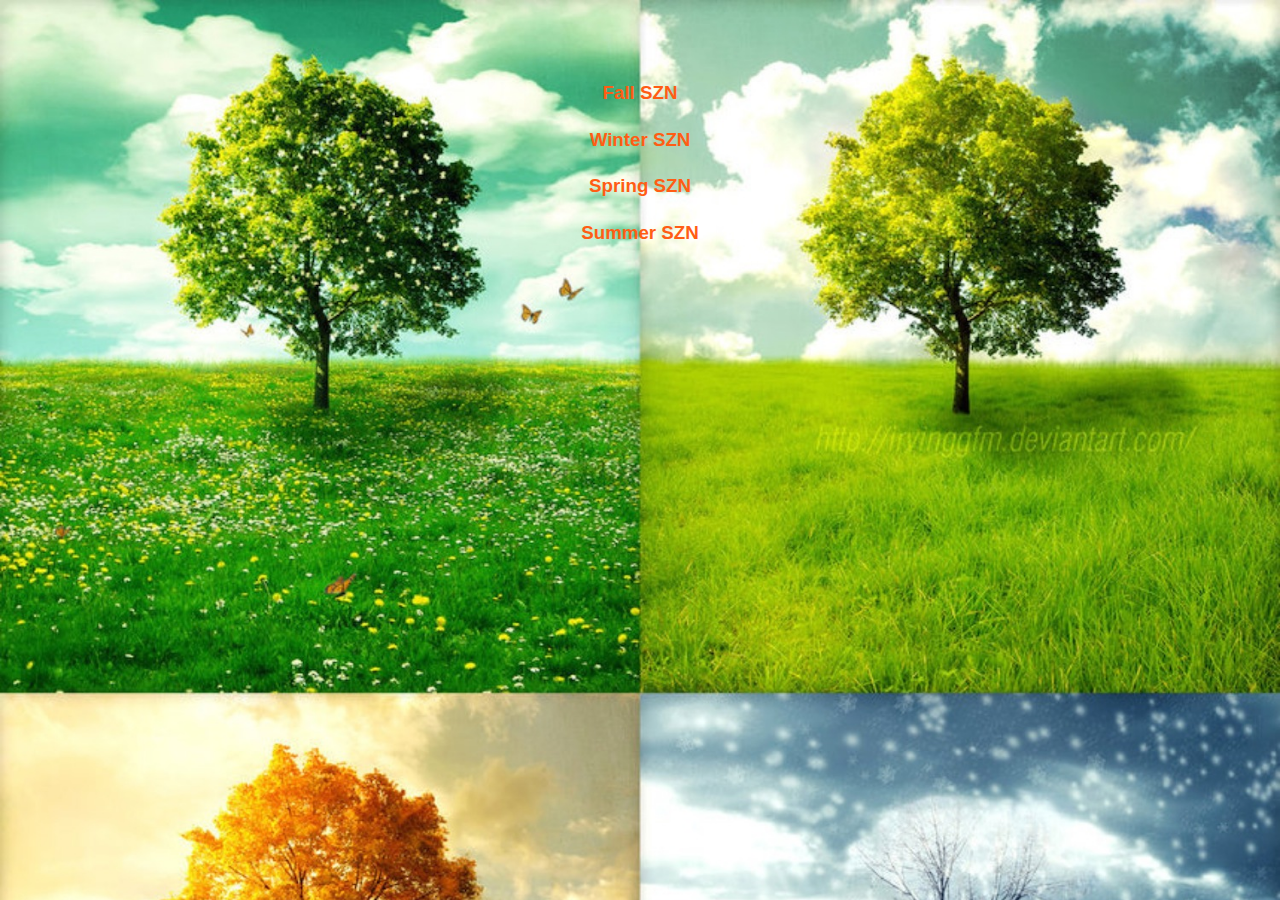
<file: index.html>
<!DOCTYPE html>
<html>
  <head>
    <meta charset="utf-8">
    <title>Season Theme</title> <!-- put your net art project title here -->
    <link rel="stylesheet" type="text/css" href="main.css">
  </head>
  <style>
body {
  background-image: url(images/season.jpeg);
  background-size: cover;
  background-repeat: no-repeat;
  height: 100%
}
  </style>
      <body>
      <h3><a href="pagetwo.html">Fall SZN</a></h3>
      <h3><a href="pagethree.html">Winter SZN</a></h3>
      <h3><a href="pagefour.html">Spring SZN</a></h3>
      <h3><a href="pagefive.html">Summer SZN</a></h3>
      </body>
    </html>
</file>
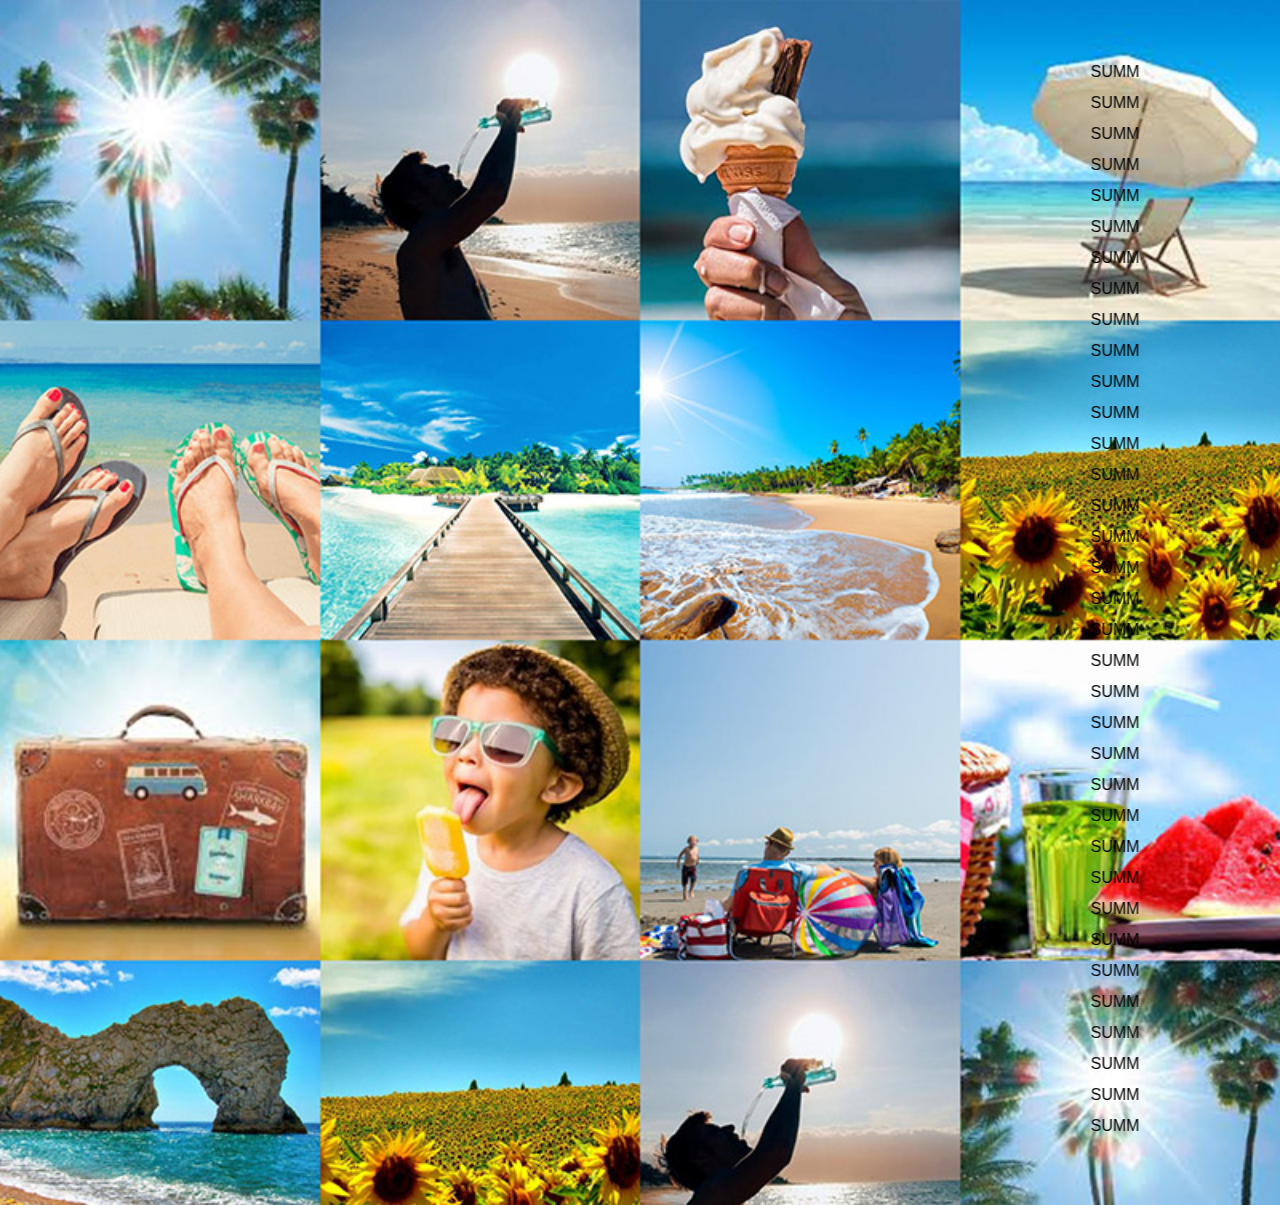
<file: pagefive.html>
<!DOCTYPE html>
<html>
  <head>
    <meta charset="utf-8">
    <title>Season Theme</title> <!-- put your net art project title here -->
    <link rel="stylesheet" type="text/css" href="main.css">
    <marquee>SUMMER SUMMER SUMMER SUMMER SUMMER SUMMER SUMMER SUMMER SUMMER SUMMER SUMMER SUMMER SUMMER SUMMER SUMMER SUMMER SUMMER SUMMER SUMMER SUMMER SUMMER SUMMER SUMMER SUMMER SUMMER SUMMER SUMMER SUMMER SUMMER SUMMER SUMMER SUMMER SUMMER SUMMER SUMMER SUMMER SUMMER</marquee>
    <marquee>SUMMER SUMMER SUMMER SUMMER SUMMER SUMMER SUMMER SUMMER SUMMER SUMMER SUMMER SUMMER SUMMER SUMMER SUMMER SUMMER SUMMER SUMMER SUMMER SUMMER SUMMER SUMMER SUMMER SUMMER SUMMER SUMMER SUMMER SUMMER SUMMER SUMMER SUMMER SUMMER SUMMER SUMMER SUMMER SUMMER SUMMER</marquee>
    <marquee>SUMMER SUMMER SUMMER SUMMER SUMMER SUMMER SUMMER SUMMER SUMMER SUMMER SUMMER SUMMER SUMMER SUMMER SUMMER SUMMER SUMMER SUMMER SUMMER SUMMER SUMMER SUMMER SUMMER SUMMER SUMMER SUMMER SUMMER SUMMER SUMMER SUMMER SUMMER SUMMER SUMMER SUMMER SUMMER SUMMER SUMMER</marquee>
    <marquee>SUMMER SUMMER SUMMER SUMMER SUMMER SUMMER SUMMER SUMMER SUMMER SUMMER SUMMER SUMMER SUMMER SUMMER SUMMER SUMMER SUMMER SUMMER SUMMER SUMMER SUMMER SUMMER SUMMER SUMMER SUMMER SUMMER SUMMER SUMMER SUMMER SUMMER SUMMER SUMMER SUMMER SUMMER SUMMER SUMMER SUMMER</marquee>
    <marquee>SUMMER SUMMER SUMMER SUMMER SUMMER SUMMER SUMMER SUMMER SUMMER SUMMER SUMMER SUMMER SUMMER SUMMER SUMMER SUMMER SUMMER SUMMER SUMMER SUMMER SUMMER SUMMER SUMMER SUMMER SUMMER SUMMER SUMMER SUMMER SUMMER SUMMER SUMMER SUMMER SUMMER SUMMER SUMMER SUMMER SUMMER</marquee>
    <marquee>SUMMER SUMMER SUMMER SUMMER SUMMER SUMMER SUMMER SUMMER SUMMER SUMMER SUMMER SUMMER SUMMER SUMMER SUMMER SUMMER SUMMER SUMMER SUMMER SUMMER SUMMER SUMMER SUMMER SUMMER SUMMER SUMMER SUMMER SUMMER SUMMER SUMMER SUMMER SUMMER SUMMER SUMMER SUMMER SUMMER SUMMER</marquee>
    <marquee>SUMMER SUMMER SUMMER SUMMER SUMMER SUMMER SUMMER SUMMER SUMMER SUMMER SUMMER SUMMER SUMMER SUMMER SUMMER SUMMER SUMMER SUMMER SUMMER SUMMER SUMMER SUMMER SUMMER SUMMER SUMMER SUMMER SUMMER SUMMER SUMMER SUMMER SUMMER SUMMER SUMMER SUMMER SUMMER SUMMER SUMMER</marquee>
    <marquee>SUMMER SUMMER SUMMER SUMMER SUMMER SUMMER SUMMER SUMMER SUMMER SUMMER SUMMER SUMMER SUMMER SUMMER SUMMER SUMMER SUMMER SUMMER SUMMER SUMMER SUMMER SUMMER SUMMER SUMMER SUMMER SUMMER SUMMER SUMMER SUMMER SUMMER SUMMER SUMMER SUMMER SUMMER SUMMER SUMMER SUMMER</marquee>
    <marquee>SUMMER SUMMER SUMMER SUMMER SUMMER SUMMER SUMMER SUMMER SUMMER SUMMER SUMMER SUMMER SUMMER SUMMER SUMMER SUMMER SUMMER SUMMER SUMMER SUMMER SUMMER SUMMER SUMMER SUMMER SUMMER SUMMER SUMMER SUMMER SUMMER SUMMER SUMMER SUMMER SUMMER SUMMER SUMMER SUMMER SUMMER</marquee>
    <marquee>SUMMER SUMMER SUMMER SUMMER SUMMER SUMMER SUMMER SUMMER SUMMER SUMMER SUMMER SUMMER SUMMER SUMMER SUMMER SUMMER SUMMER SUMMER SUMMER SUMMER SUMMER SUMMER SUMMER SUMMER SUMMER SUMMER SUMMER SUMMER SUMMER SUMMER SUMMER SUMMER SUMMER SUMMER SUMMER SUMMER SUMMER</marquee>
    <marquee>SUMMER SUMMER SUMMER SUMMER SUMMER SUMMER SUMMER SUMMER SUMMER SUMMER SUMMER SUMMER SUMMER SUMMER SUMMER SUMMER SUMMER SUMMER SUMMER SUMMER SUMMER SUMMER SUMMER SUMMER SUMMER SUMMER SUMMER SUMMER SUMMER SUMMER SUMMER SUMMER SUMMER SUMMER SUMMER SUMMER SUMMER</marquee>
    <marquee>SUMMER SUMMER SUMMER SUMMER SUMMER SUMMER SUMMER SUMMER SUMMER SUMMER SUMMER SUMMER SUMMER SUMMER SUMMER SUMMER SUMMER SUMMER SUMMER SUMMER SUMMER SUMMER SUMMER SUMMER SUMMER SUMMER SUMMER SUMMER SUMMER SUMMER SUMMER SUMMER SUMMER SUMMER SUMMER SUMMER SUMMER</marquee>
    <marquee>SUMMER SUMMER SUMMER SUMMER SUMMER SUMMER SUMMER SUMMER SUMMER SUMMER SUMMER SUMMER SUMMER SUMMER SUMMER SUMMER SUMMER SUMMER SUMMER SUMMER SUMMER SUMMER SUMMER SUMMER SUMMER SUMMER SUMMER SUMMER SUMMER SUMMER SUMMER SUMMER SUMMER SUMMER SUMMER SUMMER SUMMER</marquee>
    <marquee>SUMMER SUMMER SUMMER SUMMER SUMMER SUMMER SUMMER SUMMER SUMMER SUMMER SUMMER SUMMER SUMMER SUMMER SUMMER SUMMER SUMMER SUMMER SUMMER SUMMER SUMMER SUMMER SUMMER SUMMER SUMMER SUMMER SUMMER SUMMER SUMMER SUMMER SUMMER SUMMER SUMMER SUMMER SUMMER SUMMER SUMMER</marquee>
    <marquee>SUMMER SUMMER SUMMER SUMMER SUMMER SUMMER SUMMER SUMMER SUMMER SUMMER SUMMER SUMMER SUMMER SUMMER SUMMER SUMMER SUMMER SUMMER SUMMER SUMMER SUMMER SUMMER SUMMER SUMMER SUMMER SUMMER SUMMER SUMMER SUMMER SUMMER SUMMER SUMMER SUMMER SUMMER SUMMER SUMMER SUMMER</marquee>
    <marquee>SUMMER SUMMER SUMMER SUMMER SUMMER SUMMER SUMMER SUMMER SUMMER SUMMER SUMMER SUMMER SUMMER SUMMER SUMMER SUMMER SUMMER SUMMER SUMMER SUMMER SUMMER SUMMER SUMMER SUMMER SUMMER SUMMER SUMMER SUMMER SUMMER SUMMER SUMMER SUMMER SUMMER SUMMER SUMMER SUMMER SUMMER</marquee>
    <marquee>SUMMER SUMMER SUMMER SUMMER SUMMER SUMMER SUMMER SUMMER SUMMER SUMMER SUMMER SUMMER SUMMER SUMMER SUMMER SUMMER SUMMER SUMMER SUMMER SUMMER SUMMER SUMMER SUMMER SUMMER SUMMER SUMMER SUMMER SUMMER SUMMER SUMMER SUMMER SUMMER SUMMER SUMMER SUMMER SUMMER SUMMER</marquee>
    <marquee>SUMMER SUMMER SUMMER SUMMER SUMMER SUMMER SUMMER SUMMER SUMMER SUMMER SUMMER SUMMER SUMMER SUMMER SUMMER SUMMER SUMMER SUMMER SUMMER SUMMER SUMMER SUMMER SUMMER SUMMER SUMMER SUMMER SUMMER SUMMER SUMMER SUMMER SUMMER SUMMER SUMMER SUMMER SUMMER SUMMER SUMMER</marquee>
    <marquee>SUMMER SUMMER SUMMER SUMMER SUMMER SUMMER SUMMER SUMMER SUMMER SUMMER SUMMER SUMMER SUMMER SUMMER SUMMER SUMMER SUMMER SUMMER SUMMER SUMMER SUMMER SUMMER SUMMER SUMMER SUMMER SUMMER SUMMER SUMMER SUMMER SUMMER SUMMER SUMMER SUMMER SUMMER SUMMER SUMMER SUMMER</marquee>
    <marquee>SUMMER SUMMER SUMMER SUMMER SUMMER SUMMER SUMMER SUMMER SUMMER SUMMER SUMMER SUMMER SUMMER SUMMER SUMMER SUMMER SUMMER SUMMER SUMMER SUMMER SUMMER SUMMER SUMMER SUMMER SUMMER SUMMER SUMMER SUMMER SUMMER SUMMER SUMMER SUMMER SUMMER SUMMER SUMMER SUMMER SUMMER</marquee>
    <marquee>SUMMER SUMMER SUMMER SUMMER SUMMER SUMMER SUMMER SUMMER SUMMER SUMMER SUMMER SUMMER SUMMER SUMMER SUMMER SUMMER SUMMER SUMMER SUMMER SUMMER SUMMER SUMMER SUMMER SUMMER SUMMER SUMMER SUMMER SUMMER SUMMER SUMMER SUMMER SUMMER SUMMER SUMMER SUMMER SUMMER SUMMER</marquee>
    <marquee>SUMMER SUMMER SUMMER SUMMER SUMMER SUMMER SUMMER SUMMER SUMMER SUMMER SUMMER SUMMER SUMMER SUMMER SUMMER SUMMER SUMMER SUMMER SUMMER SUMMER SUMMER SUMMER SUMMER SUMMER SUMMER SUMMER SUMMER SUMMER SUMMER SUMMER SUMMER SUMMER SUMMER SUMMER SUMMER SUMMER SUMMER</marquee>
    <marquee>SUMMER SUMMER SUMMER SUMMER SUMMER SUMMER SUMMER SUMMER SUMMER SUMMER SUMMER SUMMER SUMMER SUMMER SUMMER SUMMER SUMMER SUMMER SUMMER SUMMER SUMMER SUMMER SUMMER SUMMER SUMMER SUMMER SUMMER SUMMER SUMMER SUMMER SUMMER SUMMER SUMMER SUMMER SUMMER SUMMER SUMMER</marquee>
    <marquee>SUMMER SUMMER SUMMER SUMMER SUMMER SUMMER SUMMER SUMMER SUMMER SUMMER SUMMER SUMMER SUMMER SUMMER SUMMER SUMMER SUMMER SUMMER SUMMER SUMMER SUMMER SUMMER SUMMER SUMMER SUMMER SUMMER SUMMER SUMMER SUMMER SUMMER SUMMER SUMMER SUMMER SUMMER SUMMER SUMMER SUMMER</marquee>
    <marquee>SUMMER SUMMER SUMMER SUMMER SUMMER SUMMER SUMMER SUMMER SUMMER SUMMER SUMMER SUMMER SUMMER SUMMER SUMMER SUMMER SUMMER SUMMER SUMMER SUMMER SUMMER SUMMER SUMMER SUMMER SUMMER SUMMER SUMMER SUMMER SUMMER SUMMER SUMMER SUMMER SUMMER SUMMER SUMMER SUMMER SUMMER</marquee>
    <marquee>SUMMER SUMMER SUMMER SUMMER SUMMER SUMMER SUMMER SUMMER SUMMER SUMMER SUMMER SUMMER SUMMER SUMMER SUMMER SUMMER SUMMER SUMMER SUMMER SUMMER SUMMER SUMMER SUMMER SUMMER SUMMER SUMMER SUMMER SUMMER SUMMER SUMMER SUMMER SUMMER SUMMER SUMMER SUMMER SUMMER SUMMER</marquee>
    <marquee>SUMMER SUMMER SUMMER SUMMER SUMMER SUMMER SUMMER SUMMER SUMMER SUMMER SUMMER SUMMER SUMMER SUMMER SUMMER SUMMER SUMMER SUMMER SUMMER SUMMER SUMMER SUMMER SUMMER SUMMER SUMMER SUMMER SUMMER SUMMER SUMMER SUMMER SUMMER SUMMER SUMMER SUMMER SUMMER SUMMER SUMMER</marquee>
    <marquee>SUMMER SUMMER SUMMER SUMMER SUMMER SUMMER SUMMER SUMMER SUMMER SUMMER SUMMER SUMMER SUMMER SUMMER SUMMER SUMMER SUMMER SUMMER SUMMER SUMMER SUMMER SUMMER SUMMER SUMMER SUMMER SUMMER SUMMER SUMMER SUMMER SUMMER SUMMER SUMMER SUMMER SUMMER SUMMER SUMMER SUMMER</marquee>
    <marquee>SUMMER SUMMER SUMMER SUMMER SUMMER SUMMER SUMMER SUMMER SUMMER SUMMER SUMMER SUMMER SUMMER SUMMER SUMMER SUMMER SUMMER SUMMER SUMMER SUMMER SUMMER SUMMER SUMMER SUMMER SUMMER SUMMER SUMMER SUMMER SUMMER SUMMER SUMMER SUMMER SUMMER SUMMER SUMMER SUMMER SUMMER</marquee>
    <marquee>SUMMER SUMMER SUMMER SUMMER SUMMER SUMMER SUMMER SUMMER SUMMER SUMMER SUMMER SUMMER SUMMER SUMMER SUMMER SUMMER SUMMER SUMMER SUMMER SUMMER SUMMER SUMMER SUMMER SUMMER SUMMER SUMMER SUMMER SUMMER SUMMER SUMMER SUMMER SUMMER SUMMER SUMMER SUMMER SUMMER SUMMER</marquee>
    <marquee>SUMMER SUMMER SUMMER SUMMER SUMMER SUMMER SUMMER SUMMER SUMMER SUMMER SUMMER SUMMER SUMMER SUMMER SUMMER SUMMER SUMMER SUMMER SUMMER SUMMER SUMMER SUMMER SUMMER SUMMER SUMMER SUMMER SUMMER SUMMER SUMMER SUMMER SUMMER SUMMER SUMMER SUMMER SUMMER SUMMER SUMMER</marquee>
    <marquee>SUMMER SUMMER SUMMER SUMMER SUMMER SUMMER SUMMER SUMMER SUMMER SUMMER SUMMER SUMMER SUMMER SUMMER SUMMER SUMMER SUMMER SUMMER SUMMER SUMMER SUMMER SUMMER SUMMER SUMMER SUMMER SUMMER SUMMER SUMMER SUMMER SUMMER SUMMER SUMMER SUMMER SUMMER SUMMER SUMMER SUMMER</marquee>
    <marquee>SUMMER SUMMER SUMMER SUMMER SUMMER SUMMER SUMMER SUMMER SUMMER SUMMER SUMMER SUMMER SUMMER SUMMER SUMMER SUMMER SUMMER SUMMER SUMMER SUMMER SUMMER SUMMER SUMMER SUMMER SUMMER SUMMER SUMMER SUMMER SUMMER SUMMER SUMMER SUMMER SUMMER SUMMER SUMMER SUMMER SUMMER</marquee>
    <marquee>SUMMER SUMMER SUMMER SUMMER SUMMER SUMMER SUMMER SUMMER SUMMER SUMMER SUMMER SUMMER SUMMER SUMMER SUMMER SUMMER SUMMER SUMMER SUMMER SUMMER SUMMER SUMMER SUMMER SUMMER SUMMER SUMMER SUMMER SUMMER SUMMER SUMMER SUMMER SUMMER SUMMER SUMMER SUMMER SUMMER SUMMER</marquee>
    <marquee>SUMMER SUMMER SUMMER SUMMER SUMMER SUMMER SUMMER SUMMER SUMMER SUMMER SUMMER SUMMER SUMMER SUMMER SUMMER SUMMER SUMMER SUMMER SUMMER SUMMER SUMMER SUMMER SUMMER SUMMER SUMMER SUMMER SUMMER SUMMER SUMMER SUMMER SUMMER SUMMER SUMMER SUMMER SUMMER SUMMER SUMMER</marquee>
    <style>
    body {
      background-image: url(images/summer.jpg);
      background-size: cover;
      background-repeat: no-repeat;
      height: 100%
    }
    <style>
  </head>
      <body>
      <h3><a href="index.html">home</a></h3>
      <h3><a href="pagefour.html">page 4</a></h3>
      </body>
    </html>
</file>
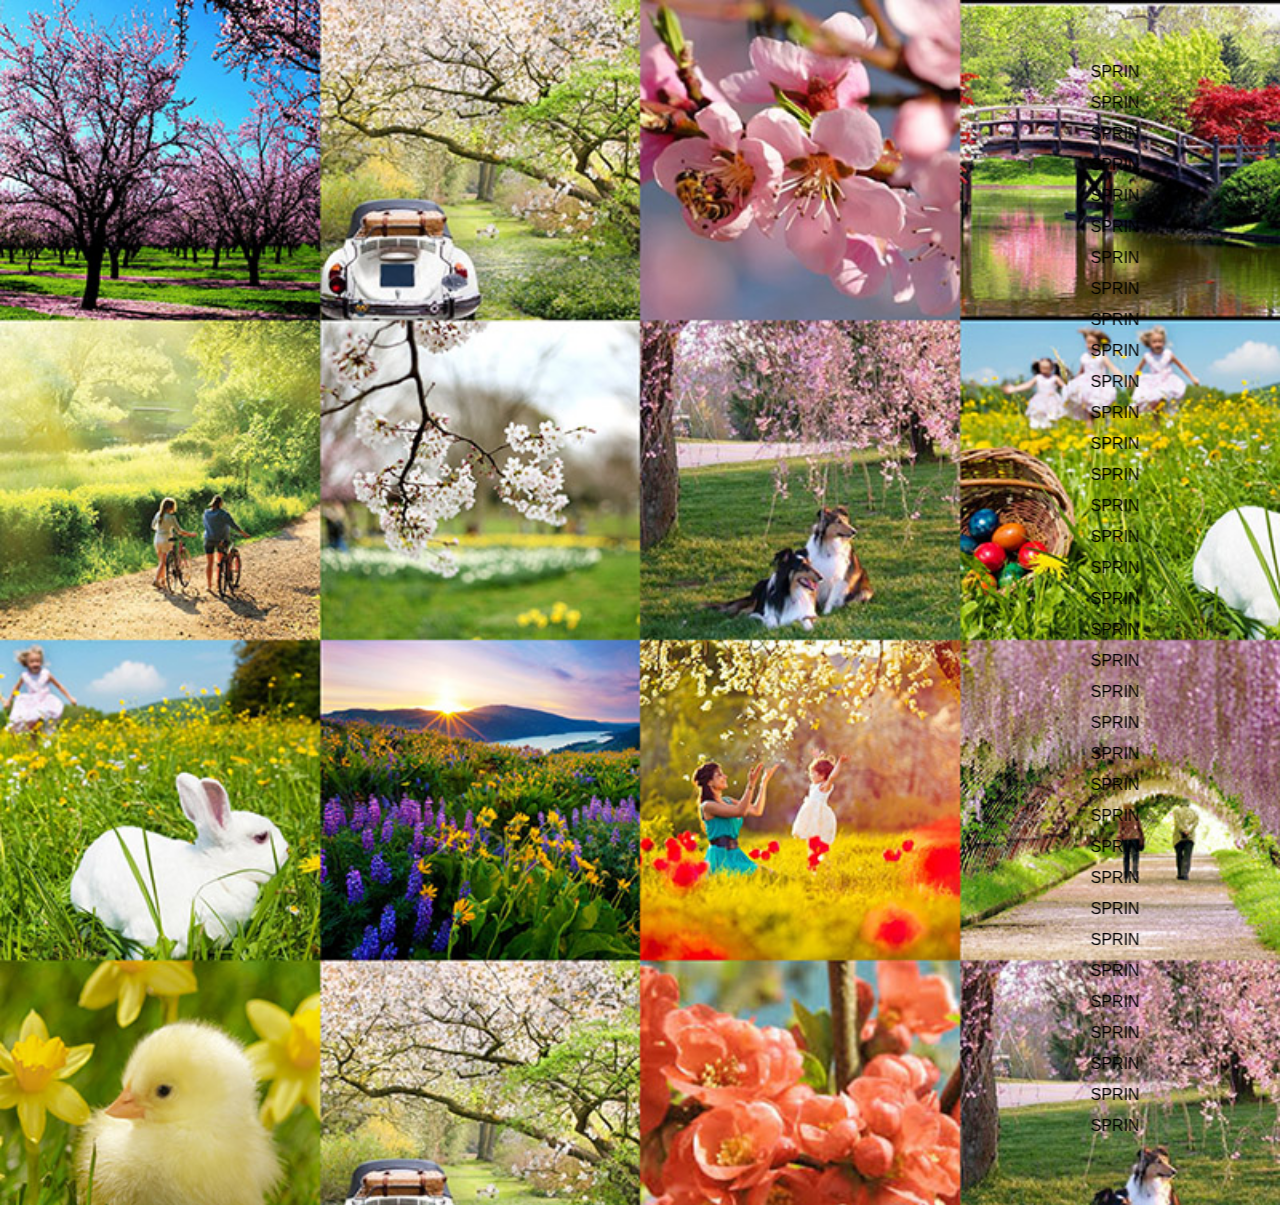
<file: pagefour.html>
<!DOCTYPE html>
<html>
  <head>
    <meta charset="utf-8">
    <title>Season Theme</title> <!-- put your net art project title here -->
    <link rel="stylesheet" type="text/css" href="main.css">
    <marquee>SPRING SPRING SPRING SPRING SPRING SPRING SPRING SPRING SPRING SPRING SPRING SPRING SPRING SPRING SPRING SPRING SPRING SPRING SPRING SPRING SPRING SPRING SPRING SPRING SPRING SPRING SPRING SPRING SPRING SPRING</marquee>
    <marquee>SPRING SPRING SPRING SPRING SPRING SPRING SPRING SPRING SPRING SPRING SPRING SPRING SPRING SPRING SPRING SPRING SPRING SPRING SPRING SPRING SPRING SPRING SPRING SPRING SPRING SPRING SPRING SPRING SPRING SPRING</marquee>
    <marquee>SPRING SPRING SPRING SPRING SPRING SPRING SPRING SPRING SPRING SPRING SPRING SPRING SPRING SPRING SPRING SPRING SPRING SPRING SPRING SPRING SPRING SPRING SPRING SPRING SPRING SPRING SPRING SPRING SPRING SPRING</marquee>
    <marquee>SPRING SPRING SPRING SPRING SPRING SPRING SPRING SPRING SPRING SPRING SPRING SPRING SPRING SPRING SPRING SPRING SPRING SPRING SPRING SPRING SPRING SPRING SPRING SPRING SPRING SPRING SPRING SPRING SPRING SPRING</marquee>
    <marquee>SPRING SPRING SPRING SPRING SPRING SPRING SPRING SPRING SPRING SPRING SPRING SPRING SPRING SPRING SPRING SPRING SPRING SPRING SPRING SPRING SPRING SPRING SPRING SPRING SPRING SPRING SPRING SPRING SPRING SPRING</marquee>
    <marquee>SPRING SPRING SPRING SPRING SPRING SPRING SPRING SPRING SPRING SPRING SPRING SPRING SPRING SPRING SPRING SPRING SPRING SPRING SPRING SPRING SPRING SPRING SPRING SPRING SPRING SPRING SPRING SPRING SPRING SPRING</marquee>
    <marquee>SPRING SPRING SPRING SPRING SPRING SPRING SPRING SPRING SPRING SPRING SPRING SPRING SPRING SPRING SPRING SPRING SPRING SPRING SPRING SPRING SPRING SPRING SPRING SPRING SPRING SPRING SPRING SPRING SPRING SPRING</marquee>
    <marquee>SPRING SPRING SPRING SPRING SPRING SPRING SPRING SPRING SPRING SPRING SPRING SPRING SPRING SPRING SPRING SPRING SPRING SPRING SPRING SPRING SPRING SPRING SPRING SPRING SPRING SPRING SPRING SPRING SPRING SPRING</marquee>
    <marquee>SPRING SPRING SPRING SPRING SPRING SPRING SPRING SPRING SPRING SPRING SPRING SPRING SPRING SPRING SPRING SPRING SPRING SPRING SPRING SPRING SPRING SPRING SPRING SPRING SPRING SPRING SPRING SPRING SPRING SPRING</marquee>
    <marquee>SPRING SPRING SPRING SPRING SPRING SPRING SPRING SPRING SPRING SPRING SPRING SPRING SPRING SPRING SPRING SPRING SPRING SPRING SPRING SPRING SPRING SPRING SPRING SPRING SPRING SPRING SPRING SPRING SPRING SPRING</marquee>
    <marquee>SPRING SPRING SPRING SPRING SPRING SPRING SPRING SPRING SPRING SPRING SPRING SPRING SPRING SPRING SPRING SPRING SPRING SPRING SPRING SPRING SPRING SPRING SPRING SPRING SPRING SPRING SPRING SPRING SPRING SPRING</marquee>
    <marquee>SPRING SPRING SPRING SPRING SPRING SPRING SPRING SPRING SPRING SPRING SPRING SPRING SPRING SPRING SPRING SPRING SPRING SPRING SPRING SPRING SPRING SPRING SPRING SPRING SPRING SPRING SPRING SPRING SPRING SPRING</marquee>
    <marquee>SPRING SPRING SPRING SPRING SPRING SPRING SPRING SPRING SPRING SPRING SPRING SPRING SPRING SPRING SPRING SPRING SPRING SPRING SPRING SPRING SPRING SPRING SPRING SPRING SPRING SPRING SPRING SPRING SPRING SPRING</marquee>
    <marquee>SPRING SPRING SPRING SPRING SPRING SPRING SPRING SPRING SPRING SPRING SPRING SPRING SPRING SPRING SPRING SPRING SPRING SPRING SPRING SPRING SPRING SPRING SPRING SPRING SPRING SPRING SPRING SPRING SPRING SPRING</marquee>
    <marquee>SPRING SPRING SPRING SPRING SPRING SPRING SPRING SPRING SPRING SPRING SPRING SPRING SPRING SPRING SPRING SPRING SPRING SPRING SPRING SPRING SPRING SPRING SPRING SPRING SPRING SPRING SPRING SPRING SPRING SPRING</marquee>
    <marquee>SPRING SPRING SPRING SPRING SPRING SPRING SPRING SPRING SPRING SPRING SPRING SPRING SPRING SPRING SPRING SPRING SPRING SPRING SPRING SPRING SPRING SPRING SPRING SPRING SPRING SPRING SPRING SPRING SPRING SPRING</marquee>
    <marquee>SPRING SPRING SPRING SPRING SPRING SPRING SPRING SPRING SPRING SPRING SPRING SPRING SPRING SPRING SPRING SPRING SPRING SPRING SPRING SPRING SPRING SPRING SPRING SPRING SPRING SPRING SPRING SPRING SPRING SPRING</marquee>
    <marquee>SPRING SPRING SPRING SPRING SPRING SPRING SPRING SPRING SPRING SPRING SPRING SPRING SPRING SPRING SPRING SPRING SPRING SPRING SPRING SPRING SPRING SPRING SPRING SPRING SPRING SPRING SPRING SPRING SPRING SPRING</marquee>
    <marquee>SPRING SPRING SPRING SPRING SPRING SPRING SPRING SPRING SPRING SPRING SPRING SPRING SPRING SPRING SPRING SPRING SPRING SPRING SPRING SPRING SPRING SPRING SPRING SPRING SPRING SPRING SPRING SPRING SPRING SPRING</marquee>
    <marquee>SPRING SPRING SPRING SPRING SPRING SPRING SPRING SPRING SPRING SPRING SPRING SPRING SPRING SPRING SPRING SPRING SPRING SPRING SPRING SPRING SPRING SPRING SPRING SPRING SPRING SPRING SPRING SPRING SPRING SPRING</marquee>
    <marquee>SPRING SPRING SPRING SPRING SPRING SPRING SPRING SPRING SPRING SPRING SPRING SPRING SPRING SPRING SPRING SPRING SPRING SPRING SPRING SPRING SPRING SPRING SPRING SPRING SPRING SPRING SPRING SPRING SPRING SPRING</marquee>
    <marquee>SPRING SPRING SPRING SPRING SPRING SPRING SPRING SPRING SPRING SPRING SPRING SPRING SPRING SPRING SPRING SPRING SPRING SPRING SPRING SPRING SPRING SPRING SPRING SPRING SPRING SPRING SPRING SPRING SPRING SPRING</marquee>
    <marquee>SPRING SPRING SPRING SPRING SPRING SPRING SPRING SPRING SPRING SPRING SPRING SPRING SPRING SPRING SPRING SPRING SPRING SPRING SPRING SPRING SPRING SPRING SPRING SPRING SPRING SPRING SPRING SPRING SPRING SPRING</marquee>
    <marquee>SPRING SPRING SPRING SPRING SPRING SPRING SPRING SPRING SPRING SPRING SPRING SPRING SPRING SPRING SPRING SPRING SPRING SPRING SPRING SPRING SPRING SPRING SPRING SPRING SPRING SPRING SPRING SPRING SPRING SPRING</marquee>
    <marquee>SPRING SPRING SPRING SPRING SPRING SPRING SPRING SPRING SPRING SPRING SPRING SPRING SPRING SPRING SPRING SPRING SPRING SPRING SPRING SPRING SPRING SPRING SPRING SPRING SPRING SPRING SPRING SPRING SPRING SPRING</marquee>
    <marquee>SPRING SPRING SPRING SPRING SPRING SPRING SPRING SPRING SPRING SPRING SPRING SPRING SPRING SPRING SPRING SPRING SPRING SPRING SPRING SPRING SPRING SPRING SPRING SPRING SPRING SPRING SPRING SPRING SPRING SPRING</marquee>
    <marquee>SPRING SPRING SPRING SPRING SPRING SPRING SPRING SPRING SPRING SPRING SPRING SPRING SPRING SPRING SPRING SPRING SPRING SPRING SPRING SPRING SPRING SPRING SPRING SPRING SPRING SPRING SPRING SPRING SPRING SPRING</marquee>
    <marquee>SPRING SPRING SPRING SPRING SPRING SPRING SPRING SPRING SPRING SPRING SPRING SPRING SPRING SPRING SPRING SPRING SPRING SPRING SPRING SPRING SPRING SPRING SPRING SPRING SPRING SPRING SPRING SPRING SPRING SPRING</marquee>
    <marquee>SPRING SPRING SPRING SPRING SPRING SPRING SPRING SPRING SPRING SPRING SPRING SPRING SPRING SPRING SPRING SPRING SPRING SPRING SPRING SPRING SPRING SPRING SPRING SPRING SPRING SPRING SPRING SPRING SPRING SPRING</marquee>
    <marquee>SPRING SPRING SPRING SPRING SPRING SPRING SPRING SPRING SPRING SPRING SPRING SPRING SPRING SPRING SPRING SPRING SPRING SPRING SPRING SPRING SPRING SPRING SPRING SPRING SPRING SPRING SPRING SPRING SPRING SPRING</marquee>
    <marquee>SPRING SPRING SPRING SPRING SPRING SPRING SPRING SPRING SPRING SPRING SPRING SPRING SPRING SPRING SPRING SPRING SPRING SPRING SPRING SPRING SPRING SPRING SPRING SPRING SPRING SPRING SPRING SPRING SPRING SPRING</marquee>
    <marquee>SPRING SPRING SPRING SPRING SPRING SPRING SPRING SPRING SPRING SPRING SPRING SPRING SPRING SPRING SPRING SPRING SPRING SPRING SPRING SPRING SPRING SPRING SPRING SPRING SPRING SPRING SPRING SPRING SPRING SPRING</marquee>
    <marquee>SPRING SPRING SPRING SPRING SPRING SPRING SPRING SPRING SPRING SPRING SPRING SPRING SPRING SPRING SPRING SPRING SPRING SPRING SPRING SPRING SPRING SPRING SPRING SPRING SPRING SPRING SPRING SPRING SPRING SPRING</marquee>
    <marquee>SPRING SPRING SPRING SPRING SPRING SPRING SPRING SPRING SPRING SPRING SPRING SPRING SPRING SPRING SPRING SPRING SPRING SPRING SPRING SPRING SPRING SPRING SPRING SPRING SPRING SPRING SPRING SPRING SPRING SPRING</marquee>
    <marquee>SPRING SPRING SPRING SPRING SPRING SPRING SPRING SPRING SPRING SPRING SPRING SPRING SPRING SPRING SPRING SPRING SPRING SPRING SPRING SPRING SPRING SPRING SPRING SPRING SPRING SPRING SPRING SPRING SPRING SPRING</marquee>
    <style>
    body {
      background-image: url(images/spring.jpg);
      background-size: cover;
      background-repeat: no-repeat;
      height: 100%
    }
    <style>
  </head>
      <body>
      <h3><a href="index.html">home</a></h3>
      <h3><a href="pagethree.html">page 3</a></h3>
      </body>
    </html>
</file>
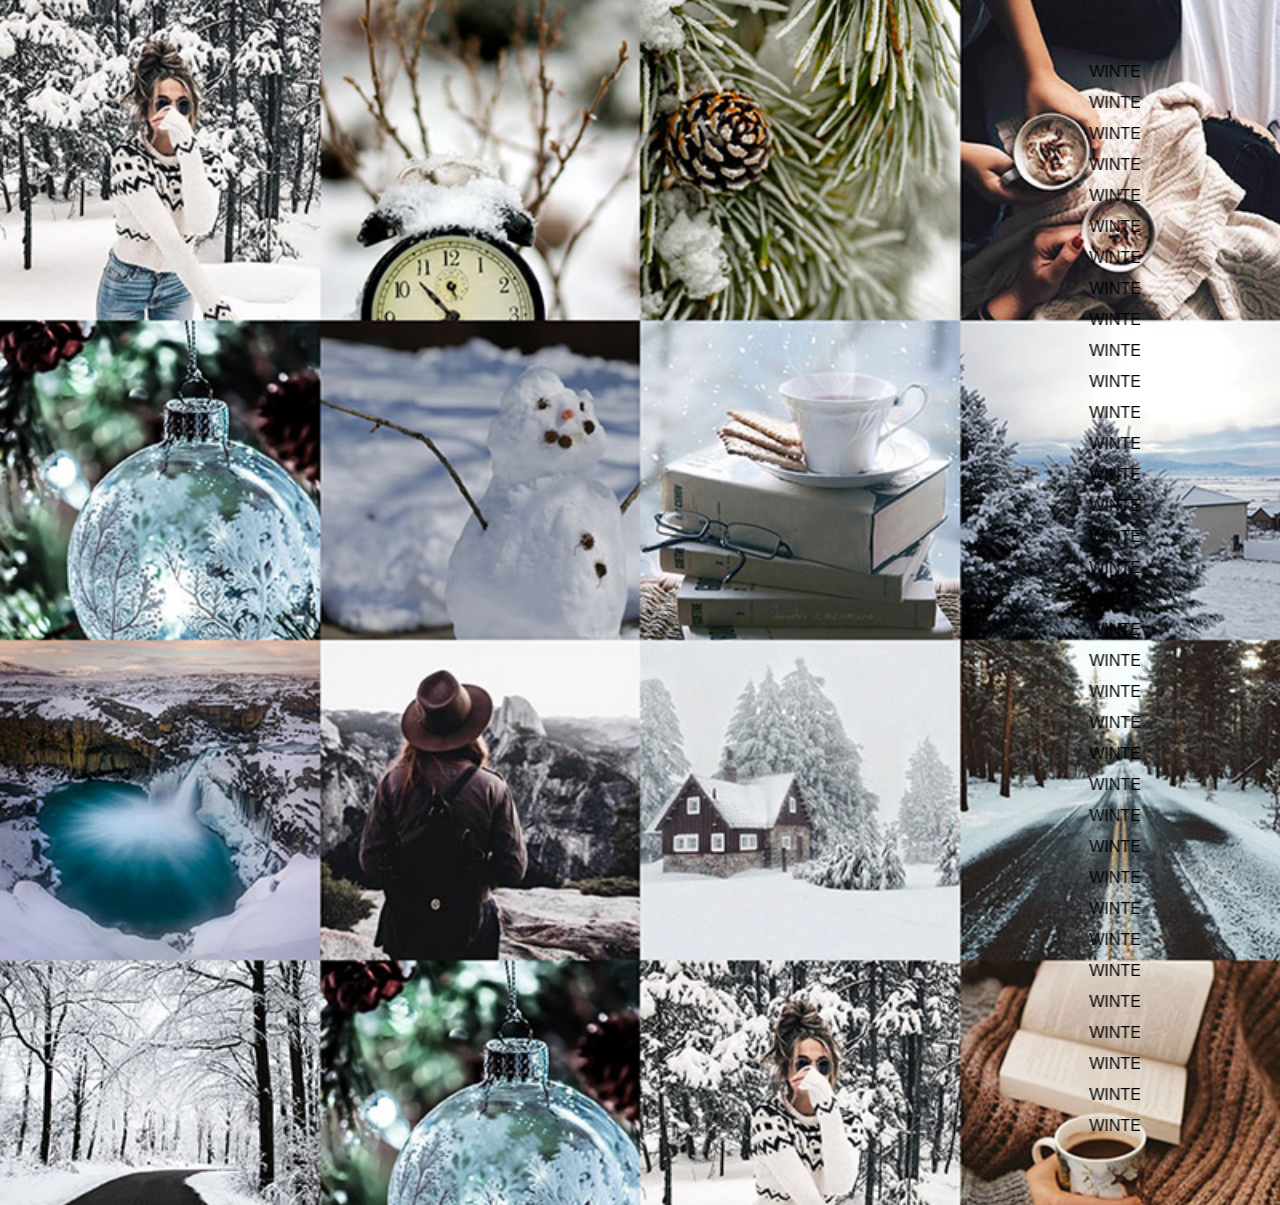
<file: pagethree.html>
<!DOCTYPE html>
<html>
  <head>
    <meta charset="utf-8">
    <title>Season Theme</title> <!-- put your net art project title here -->
    <link rel="stylesheet" type="text/css" href="main.css">
    <marquee>WINTER WINTER WINTER WINTER WINTER WINTER WINTER WINTER WINTER WINTER WINTER WINTER WINTER WINTER WINTER WINTER WINTER WINTER WINTER WINTER WINTER WINTER WINTER WINTER WINTER WINTER WINTER WINTER WINTER WINTER WINTER WINTER WINTER WINTER </marquee>
    <marquee>WINTER WINTER WINTER WINTER WINTER WINTER WINTER WINTER WINTER WINTER WINTER WINTER WINTER WINTER WINTER WINTER WINTER WINTER WINTER WINTER WINTER WINTER WINTER WINTER WINTER WINTER WINTER WINTER WINTER WINTER WINTER WINTER WINTER WINTER </marquee>
    <marquee>WINTER WINTER WINTER WINTER WINTER WINTER WINTER WINTER WINTER WINTER WINTER WINTER WINTER WINTER WINTER WINTER WINTER WINTER WINTER WINTER WINTER WINTER WINTER WINTER WINTER WINTER WINTER WINTER WINTER WINTER WINTER WINTER WINTER WINTER </marquee>
    <marquee>WINTER WINTER WINTER WINTER WINTER WINTER WINTER WINTER WINTER WINTER WINTER WINTER WINTER WINTER WINTER WINTER WINTER WINTER WINTER WINTER WINTER WINTER WINTER WINTER WINTER WINTER WINTER WINTER WINTER WINTER WINTER WINTER WINTER WINTER </marquee>
    <marquee>WINTER WINTER WINTER WINTER WINTER WINTER WINTER WINTER WINTER WINTER WINTER WINTER WINTER WINTER WINTER WINTER WINTER WINTER WINTER WINTER WINTER WINTER WINTER WINTER WINTER WINTER WINTER WINTER WINTER WINTER WINTER WINTER WINTER WINTER </marquee>
    <marquee>WINTER WINTER WINTER WINTER WINTER WINTER WINTER WINTER WINTER WINTER WINTER WINTER WINTER WINTER WINTER WINTER WINTER WINTER WINTER WINTER WINTER WINTER WINTER WINTER WINTER WINTER WINTER WINTER WINTER WINTER WINTER WINTER WINTER WINTER </marquee>
    <marquee>WINTER WINTER WINTER WINTER WINTER WINTER WINTER WINTER WINTER WINTER WINTER WINTER WINTER WINTER WINTER WINTER WINTER WINTER WINTER WINTER WINTER WINTER WINTER WINTER WINTER WINTER WINTER WINTER WINTER WINTER WINTER WINTER WINTER WINTER </marquee>
    <marquee>WINTER WINTER WINTER WINTER WINTER WINTER WINTER WINTER WINTER WINTER WINTER WINTER WINTER WINTER WINTER WINTER WINTER WINTER WINTER WINTER WINTER WINTER WINTER WINTER WINTER WINTER WINTER WINTER WINTER WINTER WINTER WINTER WINTER WINTER </marquee>
    <marquee>WINTER WINTER WINTER WINTER WINTER WINTER WINTER WINTER WINTER WINTER WINTER WINTER WINTER WINTER WINTER WINTER WINTER WINTER WINTER WINTER WINTER WINTER WINTER WINTER WINTER WINTER WINTER WINTER WINTER WINTER WINTER WINTER WINTER WINTER </marquee>
    <marquee>WINTER WINTER WINTER WINTER WINTER WINTER WINTER WINTER WINTER WINTER WINTER WINTER WINTER WINTER WINTER WINTER WINTER WINTER WINTER WINTER WINTER WINTER WINTER WINTER WINTER WINTER WINTER WINTER WINTER WINTER WINTER WINTER WINTER WINTER </marquee>
    <marquee>WINTER WINTER WINTER WINTER WINTER WINTER WINTER WINTER WINTER WINTER WINTER WINTER WINTER WINTER WINTER WINTER WINTER WINTER WINTER WINTER WINTER WINTER WINTER WINTER WINTER WINTER WINTER WINTER WINTER WINTER WINTER WINTER WINTER WINTER </marquee>
    <marquee>WINTER WINTER WINTER WINTER WINTER WINTER WINTER WINTER WINTER WINTER WINTER WINTER WINTER WINTER WINTER WINTER WINTER WINTER WINTER WINTER WINTER WINTER WINTER WINTER WINTER WINTER WINTER WINTER WINTER WINTER WINTER WINTER WINTER WINTER </marquee>
    <marquee>WINTER WINTER WINTER WINTER WINTER WINTER WINTER WINTER WINTER WINTER WINTER WINTER WINTER WINTER WINTER WINTER WINTER WINTER WINTER WINTER WINTER WINTER WINTER WINTER WINTER WINTER WINTER WINTER WINTER WINTER WINTER WINTER WINTER WINTER </marquee>
    <marquee>WINTER WINTER WINTER WINTER WINTER WINTER WINTER WINTER WINTER WINTER WINTER WINTER WINTER WINTER WINTER WINTER WINTER WINTER WINTER WINTER WINTER WINTER WINTER WINTER WINTER WINTER WINTER WINTER WINTER WINTER WINTER WINTER WINTER WINTER </marquee>
    <marquee>WINTER WINTER WINTER WINTER WINTER WINTER WINTER WINTER WINTER WINTER WINTER WINTER WINTER WINTER WINTER WINTER WINTER WINTER WINTER WINTER WINTER WINTER WINTER WINTER WINTER WINTER WINTER WINTER WINTER WINTER WINTER WINTER WINTER WINTER </marquee>
    <marquee>WINTER WINTER WINTER WINTER WINTER WINTER WINTER WINTER WINTER WINTER WINTER WINTER WINTER WINTER WINTER WINTER WINTER WINTER WINTER WINTER WINTER WINTER WINTER WINTER WINTER WINTER WINTER WINTER WINTER WINTER WINTER WINTER WINTER WINTER </marquee>
    <marquee>WINTER WINTER WINTER WINTER WINTER WINTER WINTER WINTER WINTER WINTER WINTER WINTER WINTER WINTER WINTER WINTER WINTER WINTER WINTER WINTER WINTER WINTER WINTER WINTER WINTER WINTER WINTER WINTER WINTER WINTER WINTER WINTER WINTER WINTER </marquee>
    <marquee>WINTER WINTER WINTER WINTER WINTER WINTER WINTER WINTER WINTER WINTER WINTER WINTER WINTER WINTER WINTER WINTER WINTER WINTER WINTER WINTER WINTER WINTER WINTER WINTER WINTER WINTER WINTER WINTER WINTER WINTER WINTER WINTER WINTER WINTER </marquee>
    <marquee>WINTER WINTER WINTER WINTER WINTER WINTER WINTER WINTER WINTER WINTER WINTER WINTER WINTER WINTER WINTER WINTER WINTER WINTER WINTER WINTER WINTER WINTER WINTER WINTER WINTER WINTER WINTER WINTER WINTER WINTER WINTER WINTER WINTER WINTER </marquee>
    <marquee>WINTER WINTER WINTER WINTER WINTER WINTER WINTER WINTER WINTER WINTER WINTER WINTER WINTER WINTER WINTER WINTER WINTER WINTER WINTER WINTER WINTER WINTER WINTER WINTER WINTER WINTER WINTER WINTER WINTER WINTER WINTER WINTER WINTER WINTER </marquee>
    <marquee>WINTER WINTER WINTER WINTER WINTER WINTER WINTER WINTER WINTER WINTER WINTER WINTER WINTER WINTER WINTER WINTER WINTER WINTER WINTER WINTER WINTER WINTER WINTER WINTER WINTER WINTER WINTER WINTER WINTER WINTER WINTER WINTER WINTER WINTER </marquee>
    <marquee>WINTER WINTER WINTER WINTER WINTER WINTER WINTER WINTER WINTER WINTER WINTER WINTER WINTER WINTER WINTER WINTER WINTER WINTER WINTER WINTER WINTER WINTER WINTER WINTER WINTER WINTER WINTER WINTER WINTER WINTER WINTER WINTER WINTER WINTER </marquee>
    <marquee>WINTER WINTER WINTER WINTER WINTER WINTER WINTER WINTER WINTER WINTER WINTER WINTER WINTER WINTER WINTER WINTER WINTER WINTER WINTER WINTER WINTER WINTER WINTER WINTER WINTER WINTER WINTER WINTER WINTER WINTER WINTER WINTER WINTER WINTER </marquee>
    <marquee>WINTER WINTER WINTER WINTER WINTER WINTER WINTER WINTER WINTER WINTER WINTER WINTER WINTER WINTER WINTER WINTER WINTER WINTER WINTER WINTER WINTER WINTER WINTER WINTER WINTER WINTER WINTER WINTER WINTER WINTER WINTER WINTER WINTER WINTER </marquee>
    <marquee>WINTER WINTER WINTER WINTER WINTER WINTER WINTER WINTER WINTER WINTER WINTER WINTER WINTER WINTER WINTER WINTER WINTER WINTER WINTER WINTER WINTER WINTER WINTER WINTER WINTER WINTER WINTER WINTER WINTER WINTER WINTER WINTER WINTER WINTER </marquee>
    <marquee>WINTER WINTER WINTER WINTER WINTER WINTER WINTER WINTER WINTER WINTER WINTER WINTER WINTER WINTER WINTER WINTER WINTER WINTER WINTER WINTER WINTER WINTER WINTER WINTER WINTER WINTER WINTER WINTER WINTER WINTER WINTER WINTER WINTER WINTER </marquee>
    <marquee>WINTER WINTER WINTER WINTER WINTER WINTER WINTER WINTER WINTER WINTER WINTER WINTER WINTER WINTER WINTER WINTER WINTER WINTER WINTER WINTER WINTER WINTER WINTER WINTER WINTER WINTER WINTER WINTER WINTER WINTER WINTER WINTER WINTER WINTER </marquee>
    <marquee>WINTER WINTER WINTER WINTER WINTER WINTER WINTER WINTER WINTER WINTER WINTER WINTER WINTER WINTER WINTER WINTER WINTER WINTER WINTER WINTER WINTER WINTER WINTER WINTER WINTER WINTER WINTER WINTER WINTER WINTER WINTER WINTER WINTER WINTER </marquee>
    <marquee>WINTER WINTER WINTER WINTER WINTER WINTER WINTER WINTER WINTER WINTER WINTER WINTER WINTER WINTER WINTER WINTER WINTER WINTER WINTER WINTER WINTER WINTER WINTER WINTER WINTER WINTER WINTER WINTER WINTER WINTER WINTER WINTER WINTER WINTER </marquee>
    <marquee>WINTER WINTER WINTER WINTER WINTER WINTER WINTER WINTER WINTER WINTER WINTER WINTER WINTER WINTER WINTER WINTER WINTER WINTER WINTER WINTER WINTER WINTER WINTER WINTER WINTER WINTER WINTER WINTER WINTER WINTER WINTER WINTER WINTER WINTER </marquee>
    <marquee>WINTER WINTER WINTER WINTER WINTER WINTER WINTER WINTER WINTER WINTER WINTER WINTER WINTER WINTER WINTER WINTER WINTER WINTER WINTER WINTER WINTER WINTER WINTER WINTER WINTER WINTER WINTER WINTER WINTER WINTER WINTER WINTER WINTER WINTER </marquee>
    <marquee>WINTER WINTER WINTER WINTER WINTER WINTER WINTER WINTER WINTER WINTER WINTER WINTER WINTER WINTER WINTER WINTER WINTER WINTER WINTER WINTER WINTER WINTER WINTER WINTER WINTER WINTER WINTER WINTER WINTER WINTER WINTER WINTER WINTER WINTER </marquee>
    <marquee>WINTER WINTER WINTER WINTER WINTER WINTER WINTER WINTER WINTER WINTER WINTER WINTER WINTER WINTER WINTER WINTER WINTER WINTER WINTER WINTER WINTER WINTER WINTER WINTER WINTER WINTER WINTER WINTER WINTER WINTER WINTER WINTER WINTER WINTER </marquee>
    <marquee>WINTER WINTER WINTER WINTER WINTER WINTER WINTER WINTER WINTER WINTER WINTER WINTER WINTER WINTER WINTER WINTER WINTER WINTER WINTER WINTER WINTER WINTER WINTER WINTER WINTER WINTER WINTER WINTER WINTER WINTER WINTER WINTER WINTER WINTER </marquee>
    <marquee>WINTER WINTER WINTER WINTER WINTER WINTER WINTER WINTER WINTER WINTER WINTER WINTER WINTER WINTER WINTER WINTER WINTER WINTER WINTER WINTER WINTER WINTER WINTER WINTER WINTER WINTER WINTER WINTER WINTER WINTER WINTER WINTER WINTER WINTER </marquee>
    <style>
    body {
      background-image: url(images/winter.jpg);
      background-size: cover;
      background-repeat: no-repeat;
      height: 100%
    }
    <style>
  </head>
      <body>
      <h3><a href="index.html">home</a></h3>
      <h3><a href="pagefour.html">page 4</a></h3>
      </body>
    </html>
</file>
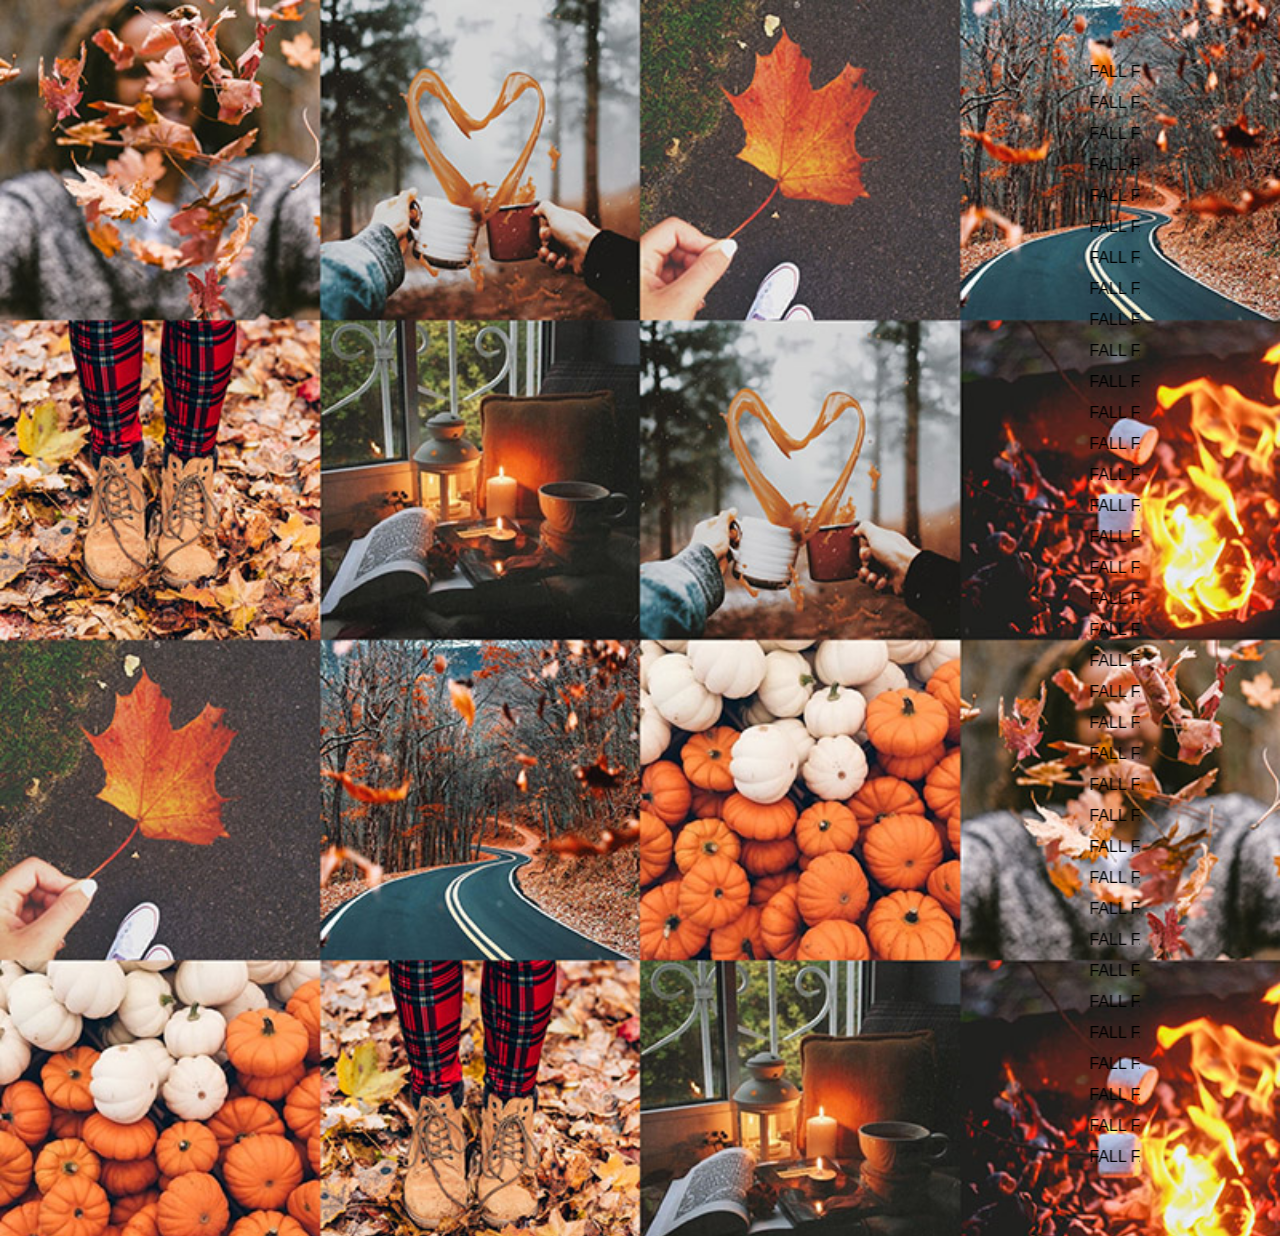
<file: pagetwo.html>
<!DOCTYPE html>
<html>
  <head>
    <meta charset="utf-8">
    <title>Season Theme</title> <!-- put your net art project title here -->
    <link rel="stylesheet" type="text/css" href="main.css">
    <marquee>FALL FALL FALL FALL FALL FALL FALL FALL FALL FALL FALL FALL FALL FALL FALL FALL FALL FALL FALL FALL FALL FALL FALL FALL FALL FALL FALL FALL FALL FALL FALL FALL FALL FALL FALL FALL FALL FALL FALL FALL FALL FALLFALL FALL FALL FALL FALL FALL FALL FALL FALL FALL FALL FALL FALL FALLFALL FALL FALL FALL FALL FALL FALL FALL FALL FALL FALL FALL FALL FALLFALL FALL FALL FALL FALL FALL FALL FALL FALL FALL FALL FALL FALL FALL</marquee>
    <marquee>FALL FALL FALL FALL FALL FALL FALL FALL FALL FALL FALL FALL FALL FALL FALL FALL FALL FALL FALL FALL FALL FALL FALL FALL FALL FALL FALL FALL FALL FALL FALL FALL FALL FALL FALL FALL FALL FALL FALL FALL FALL FALLFALL FALL FALL FALL FALL FALL FALL FALL FALL FALL FALL FALL FALL FALLFALL FALL FALL FALL FALL FALL FALL FALL FALL FALL FALL FALL FALL FALLFALL FALL FALL FALL FALL FALL FALL FALL FALL FALL FALL FALL FALL FALL</marquee>
    <marquee>FALL FALL FALL FALL FALL FALL FALL FALL FALL FALL FALL FALL FALL FALL FALL FALL FALL FALL FALL FALL FALL FALL FALL FALL FALL FALL FALL FALL FALL FALL FALL FALL FALL FALL FALL FALL FALL FALL FALL FALL FALL FALLFALL FALL FALL FALL FALL FALL FALL FALL FALL FALL FALL FALL FALL FALLFALL FALL FALL FALL FALL FALL FALL FALL FALL FALL FALL FALL FALL FALLFALL FALL FALL FALL FALL FALL FALL FALL FALL FALL FALL FALL FALL FALL</marquee>
    <marquee>FALL FALL FALL FALL FALL FALL FALL FALL FALL FALL FALL FALL FALL FALL FALL FALL FALL FALL FALL FALL FALL FALL FALL FALL FALL FALL FALL FALL FALL FALL FALL FALL FALL FALL FALL FALL FALL FALL FALL FALL FALL FALLFALL FALL FALL FALL FALL FALL FALL FALL FALL FALL FALL FALL FALL FALLFALL FALL FALL FALL FALL FALL FALL FALL FALL FALL FALL FALL FALL FALLFALL FALL FALL FALL FALL FALL FALL FALL FALL FALL FALL FALL FALL FALL</marquee>
    <marquee>FALL FALL FALL FALL FALL FALL FALL FALL FALL FALL FALL FALL FALL FALL FALL FALL FALL FALL FALL FALL FALL FALL FALL FALL FALL FALL FALL FALL FALL FALL FALL FALL FALL FALL FALL FALL FALL FALL FALL FALL FALL FALLFALL FALL FALL FALL FALL FALL FALL FALL FALL FALL FALL FALL FALL FALLFALL FALL FALL FALL FALL FALL FALL FALL FALL FALL FALL FALL FALL FALLFALL FALL FALL FALL FALL FALL FALL FALL FALL FALL FALL FALL FALL FALL</marquee>
    <marquee>FALL FALL FALL FALL FALL FALL FALL FALL FALL FALL FALL FALL FALL FALL FALL FALL FALL FALL FALL FALL FALL FALL FALL FALL FALL FALL FALL FALL FALL FALL FALL FALL FALL FALL FALL FALL FALL FALL FALL FALL FALL FALLFALL FALL FALL FALL FALL FALL FALL FALL FALL FALL FALL FALL FALL FALLFALL FALL FALL FALL FALL FALL FALL FALL FALL FALL FALL FALL FALL FALLFALL FALL FALL FALL FALL FALL FALL FALL FALL FALL FALL FALL FALL FALL</marquee>
    <marquee>FALL FALL FALL FALL FALL FALL FALL FALL FALL FALL FALL FALL FALL FALL FALL FALL FALL FALL FALL FALL FALL FALL FALL FALL FALL FALL FALL FALL FALL FALL FALL FALL FALL FALL FALL FALL FALL FALL FALL FALL FALL FALLFALL FALL FALL FALL FALL FALL FALL FALL FALL FALL FALL FALL FALL FALLFALL FALL FALL FALL FALL FALL FALL FALL FALL FALL FALL FALL FALL FALLFALL FALL FALL FALL FALL FALL FALL FALL FALL FALL FALL FALL FALL FALL</marquee>
    <marquee>FALL FALL FALL FALL FALL FALL FALL FALL FALL FALL FALL FALL FALL FALL FALL FALL FALL FALL FALL FALL FALL FALL FALL FALL FALL FALL FALL FALL FALL FALL FALL FALL FALL FALL FALL FALL FALL FALL FALL FALL FALL FALLFALL FALL FALL FALL FALL FALL FALL FALL FALL FALL FALL FALL FALL FALLFALL FALL FALL FALL FALL FALL FALL FALL FALL FALL FALL FALL FALL FALLFALL FALL FALL FALL FALL FALL FALL FALL FALL FALL FALL FALL FALL FALL</marquee>
    <marquee>FALL FALL FALL FALL FALL FALL FALL FALL FALL FALL FALL FALL FALL FALL FALL FALL FALL FALL FALL FALL FALL FALL FALL FALL FALL FALL FALL FALL FALL FALL FALL FALL FALL FALL FALL FALL FALL FALL FALL FALL FALL FALLFALL FALL FALL FALL FALL FALL FALL FALL FALL FALL FALL FALL FALL FALLFALL FALL FALL FALL FALL FALL FALL FALL FALL FALL FALL FALL FALL FALLFALL FALL FALL FALL FALL FALL FALL FALL FALL FALL FALL FALL FALL FALL</marquee>
    <marquee>FALL FALL FALL FALL FALL FALL FALL FALL FALL FALL FALL FALL FALL FALL FALL FALL FALL FALL FALL FALL FALL FALL FALL FALL FALL FALL FALL FALL FALL FALL FALL FALL FALL FALL FALL FALL FALL FALL FALL FALL FALL FALLFALL FALL FALL FALL FALL FALL FALL FALL FALL FALL FALL FALL FALL FALLFALL FALL FALL FALL FALL FALL FALL FALL FALL FALL FALL FALL FALL FALLFALL FALL FALL FALL FALL FALL FALL FALL FALL FALL FALL FALL FALL FALL</marquee>
    <marquee>FALL FALL FALL FALL FALL FALL FALL FALL FALL FALL FALL FALL FALL FALL FALL FALL FALL FALL FALL FALL FALL FALL FALL FALL FALL FALL FALL FALL FALL FALL FALL FALL FALL FALL FALL FALL FALL FALL FALL FALL FALL FALLFALL FALL FALL FALL FALL FALL FALL FALL FALL FALL FALL FALL FALL FALLFALL FALL FALL FALL FALL FALL FALL FALL FALL FALL FALL FALL FALL FALLFALL FALL FALL FALL FALL FALL FALL FALL FALL FALL FALL FALL FALL FALL</marquee>
    <marquee>FALL FALL FALL FALL FALL FALL FALL FALL FALL FALL FALL FALL FALL FALL FALL FALL FALL FALL FALL FALL FALL FALL FALL FALL FALL FALL FALL FALL FALL FALL FALL FALL FALL FALL FALL FALL FALL FALL FALL FALL FALL FALLFALL FALL FALL FALL FALL FALL FALL FALL FALL FALL FALL FALL FALL FALLFALL FALL FALL FALL FALL FALL FALL FALL FALL FALL FALL FALL FALL FALLFALL FALL FALL FALL FALL FALL FALL FALL FALL FALL FALL FALL FALL FALL</marquee>
    <marquee>FALL FALL FALL FALL FALL FALL FALL FALL FALL FALL FALL FALL FALL FALL FALL FALL FALL FALL FALL FALL FALL FALL FALL FALL FALL FALL FALL FALL FALL FALL FALL FALL FALL FALL FALL FALL FALL FALL FALL FALL FALL FALLFALL FALL FALL FALL FALL FALL FALL FALL FALL FALL FALL FALL FALL FALLFALL FALL FALL FALL FALL FALL FALL FALL FALL FALL FALL FALL FALL FALLFALL FALL FALL FALL FALL FALL FALL FALL FALL FALL FALL FALL FALL FALL</marquee>
    <marquee>FALL FALL FALL FALL FALL FALL FALL FALL FALL FALL FALL FALL FALL FALL FALL FALL FALL FALL FALL FALL FALL FALL FALL FALL FALL FALL FALL FALL FALL FALL FALL FALL FALL FALL FALL FALL FALL FALL FALL FALL FALL FALLFALL FALL FALL FALL FALL FALL FALL FALL FALL FALL FALL FALL FALL FALLFALL FALL FALL FALL FALL FALL FALL FALL FALL FALL FALL FALL FALL FALLFALL FALL FALL FALL FALL FALL FALL FALL FALL FALL FALL FALL FALL FALL</marquee>
    <marquee>FALL FALL FALL FALL FALL FALL FALL FALL FALL FALL FALL FALL FALL FALL FALL FALL FALL FALL FALL FALL FALL FALL FALL FALL FALL FALL FALL FALL FALL FALL FALL FALL FALL FALL FALL FALL FALL FALL FALL FALL FALL FALLFALL FALL FALL FALL FALL FALL FALL FALL FALL FALL FALL FALL FALL FALLFALL FALL FALL FALL FALL FALL FALL FALL FALL FALL FALL FALL FALL FALLFALL FALL FALL FALL FALL FALL FALL FALL FALL FALL FALL FALL FALL FALL</marquee>
    <marquee>FALL FALL FALL FALL FALL FALL FALL FALL FALL FALL FALL FALL FALL FALL FALL FALL FALL FALL FALL FALL FALL FALL FALL FALL FALL FALL FALL FALL FALL FALL FALL FALL FALL FALL FALL FALL FALL FALL FALL FALL FALL FALLFALL FALL FALL FALL FALL FALL FALL FALL FALL FALL FALL FALL FALL FALLFALL FALL FALL FALL FALL FALL FALL FALL FALL FALL FALL FALL FALL FALLFALL FALL FALL FALL FALL FALL FALL FALL FALL FALL FALL FALL FALL FALL</marquee>
    <marquee>FALL FALL FALL FALL FALL FALL FALL FALL FALL FALL FALL FALL FALL FALL FALL FALL FALL FALL FALL FALL FALL FALL FALL FALL FALL FALL FALL FALL FALL FALL FALL FALL FALL FALL FALL FALL FALL FALL FALL FALL FALL FALLFALL FALL FALL FALL FALL FALL FALL FALL FALL FALL FALL FALL FALL FALLFALL FALL FALL FALL FALL FALL FALL FALL FALL FALL FALL FALL FALL FALLFALL FALL FALL FALL FALL FALL FALL FALL FALL FALL FALL FALL FALL FALL</marquee>
    <marquee>FALL FALL FALL FALL FALL FALL FALL FALL FALL FALL FALL FALL FALL FALL FALL FALL FALL FALL FALL FALL FALL FALL FALL FALL FALL FALL FALL FALL FALL FALL FALL FALL FALL FALL FALL FALL FALL FALL FALL FALL FALL FALLFALL FALL FALL FALL FALL FALL FALL FALL FALL FALL FALL FALL FALL FALLFALL FALL FALL FALL FALL FALL FALL FALL FALL FALL FALL FALL FALL FALLFALL FALL FALL FALL FALL FALL FALL FALL FALL FALL FALL FALL FALL FALL</marquee>
    <marquee>FALL FALL FALL FALL FALL FALL FALL FALL FALL FALL FALL FALL FALL FALL FALL FALL FALL FALL FALL FALL FALL FALL FALL FALL FALL FALL FALL FALL FALL FALL FALL FALL FALL FALL FALL FALL FALL FALL FALL FALL FALL FALLFALL FALL FALL FALL FALL FALL FALL FALL FALL FALL FALL FALL FALL FALLFALL FALL FALL FALL FALL FALL FALL FALL FALL FALL FALL FALL FALL FALLFALL FALL FALL FALL FALL FALL FALL FALL FALL FALL FALL FALL FALL FALL</marquee>
    <marquee>FALL FALL FALL FALL FALL FALL FALL FALL FALL FALL FALL FALL FALL FALL FALL FALL FALL FALL FALL FALL FALL FALL FALL FALL FALL FALL FALL FALL FALL FALL FALL FALL FALL FALL FALL FALL FALL FALL FALL FALL FALL FALLFALL FALL FALL FALL FALL FALL FALL FALL FALL FALL FALL FALL FALL FALLFALL FALL FALL FALL FALL FALL FALL FALL FALL FALL FALL FALL FALL FALLFALL FALL FALL FALL FALL FALL FALL FALL FALL FALL FALL FALL FALL FALL</marquee>
    <marquee>FALL FALL FALL FALL FALL FALL FALL FALL FALL FALL FALL FALL FALL FALL FALL FALL FALL FALL FALL FALL FALL FALL FALL FALL FALL FALL FALL FALL FALL FALL FALL FALL FALL FALL FALL FALL FALL FALL FALL FALL FALL FALLFALL FALL FALL FALL FALL FALL FALL FALL FALL FALL FALL FALL FALL FALLFALL FALL FALL FALL FALL FALL FALL FALL FALL FALL FALL FALL FALL FALLFALL FALL FALL FALL FALL FALL FALL FALL FALL FALL FALL FALL FALL FALL</marquee>
    <marquee>FALL FALL FALL FALL FALL FALL FALL FALL FALL FALL FALL FALL FALL FALL FALL FALL FALL FALL FALL FALL FALL FALL FALL FALL FALL FALL FALL FALL FALL FALL FALL FALL FALL FALL FALL FALL FALL FALL FALL FALL FALL FALLFALL FALL FALL FALL FALL FALL FALL FALL FALL FALL FALL FALL FALL FALLFALL FALL FALL FALL FALL FALL FALL FALL FALL FALL FALL FALL FALL FALLFALL FALL FALL FALL FALL FALL FALL FALL FALL FALL FALL FALL FALL FALL</marquee>
    <marquee>FALL FALL FALL FALL FALL FALL FALL FALL FALL FALL FALL FALL FALL FALL FALL FALL FALL FALL FALL FALL FALL FALL FALL FALL FALL FALL FALL FALL FALL FALL FALL FALL FALL FALL FALL FALL FALL FALL FALL FALL FALL FALLFALL FALL FALL FALL FALL FALL FALL FALL FALL FALL FALL FALL FALL FALLFALL FALL FALL FALL FALL FALL FALL FALL FALL FALL FALL FALL FALL FALLFALL FALL FALL FALL FALL FALL FALL FALL FALL FALL FALL FALL FALL FALL</marquee>
    <marquee>FALL FALL FALL FALL FALL FALL FALL FALL FALL FALL FALL FALL FALL FALL FALL FALL FALL FALL FALL FALL FALL FALL FALL FALL FALL FALL FALL FALL FALL FALL FALL FALL FALL FALL FALL FALL FALL FALL FALL FALL FALL FALLFALL FALL FALL FALL FALL FALL FALL FALL FALL FALL FALL FALL FALL FALLFALL FALL FALL FALL FALL FALL FALL FALL FALL FALL FALL FALL FALL FALLFALL FALL FALL FALL FALL FALL FALL FALL FALL FALL FALL FALL FALL FALL</marquee>
    <marquee>FALL FALL FALL FALL FALL FALL FALL FALL FALL FALL FALL FALL FALL FALL FALL FALL FALL FALL FALL FALL FALL FALL FALL FALL FALL FALL FALL FALL FALL FALL FALL FALL FALL FALL FALL FALL FALL FALL FALL FALL FALL FALLFALL FALL FALL FALL FALL FALL FALL FALL FALL FALL FALL FALL FALL FALLFALL FALL FALL FALL FALL FALL FALL FALL FALL FALL FALL FALL FALL FALLFALL FALL FALL FALL FALL FALL FALL FALL FALL FALL FALL FALL FALL FALL</marquee>
    <marquee>FALL FALL FALL FALL FALL FALL FALL FALL FALL FALL FALL FALL FALL FALL FALL FALL FALL FALL FALL FALL FALL FALL FALL FALL FALL FALL FALL FALL FALL FALL FALL FALL FALL FALL FALL FALL FALL FALL FALL FALL FALL FALLFALL FALL FALL FALL FALL FALL FALL FALL FALL FALL FALL FALL FALL FALLFALL FALL FALL FALL FALL FALL FALL FALL FALL FALL FALL FALL FALL FALLFALL FALL FALL FALL FALL FALL FALL FALL FALL FALL FALL FALL FALL FALL</marquee>
    <marquee>FALL FALL FALL FALL FALL FALL FALL FALL FALL FALL FALL FALL FALL FALL FALL FALL FALL FALL FALL FALL FALL FALL FALL FALL FALL FALL FALL FALL FALL FALL FALL FALL FALL FALL FALL FALL FALL FALL FALL FALL FALL FALLFALL FALL FALL FALL FALL FALL FALL FALL FALL FALL FALL FALL FALL FALLFALL FALL FALL FALL FALL FALL FALL FALL FALL FALL FALL FALL FALL FALLFALL FALL FALL FALL FALL FALL FALL FALL FALL FALL FALL FALL FALL FALL</marquee>
    <marquee>FALL FALL FALL FALL FALL FALL FALL FALL FALL FALL FALL FALL FALL FALL FALL FALL FALL FALL FALL FALL FALL FALL FALL FALL FALL FALL FALL FALL FALL FALL FALL FALL FALL FALL FALL FALL FALL FALL FALL FALL FALL FALLFALL FALL FALL FALL FALL FALL FALL FALL FALL FALL FALL FALL FALL FALLFALL FALL FALL FALL FALL FALL FALL FALL FALL FALL FALL FALL FALL FALLFALL FALL FALL FALL FALL FALL FALL FALL FALL FALL FALL FALL FALL FALL</marquee>
    <marquee>FALL FALL FALL FALL FALL FALL FALL FALL FALL FALL FALL FALL FALL FALL FALL FALL FALL FALL FALL FALL FALL FALL FALL FALL FALL FALL FALL FALL FALL FALL FALL FALL FALL FALL FALL FALL FALL FALL FALL FALL FALL FALLFALL FALL FALL FALL FALL FALL FALL FALL FALL FALL FALL FALL FALL FALLFALL FALL FALL FALL FALL FALL FALL FALL FALL FALL FALL FALL FALL FALLFALL FALL FALL FALL FALL FALL FALL FALL FALL FALL FALL FALL FALL FALL</marquee>
    <marquee>FALL FALL FALL FALL FALL FALL FALL FALL FALL FALL FALL FALL FALL FALL FALL FALL FALL FALL FALL FALL FALL FALL FALL FALL FALL FALL FALL FALL FALL FALL FALL FALL FALL FALL FALL FALL FALL FALL FALL FALL FALL FALLFALL FALL FALL FALL FALL FALL FALL FALL FALL FALL FALL FALL FALL FALLFALL FALL FALL FALL FALL FALL FALL FALL FALL FALL FALL FALL FALL FALLFALL FALL FALL FALL FALL FALL FALL FALL FALL FALL FALL FALL FALL FALL</marquee>
    <marquee>FALL FALL FALL FALL FALL FALL FALL FALL FALL FALL FALL FALL FALL FALL FALL FALL FALL FALL FALL FALL FALL FALL FALL FALL FALL FALL FALL FALL FALL FALL FALL FALL FALL FALL FALL FALL FALL FALL FALL FALL FALL FALLFALL FALL FALL FALL FALL FALL FALL FALL FALL FALL FALL FALL FALL FALLFALL FALL FALL FALL FALL FALL FALL FALL FALL FALL FALL FALL FALL FALLFALL FALL FALL FALL FALL FALL FALL FALL FALL FALL FALL FALL FALL FALL</marquee>
    <marquee>FALL FALL FALL FALL FALL FALL FALL FALL FALL FALL FALL FALL FALL FALL FALL FALL FALL FALL FALL FALL FALL FALL FALL FALL FALL FALL FALL FALL FALL FALL FALL FALL FALL FALL FALL FALL FALL FALL FALL FALL FALL FALLFALL FALL FALL FALL FALL FALL FALL FALL FALL FALL FALL FALL FALL FALLFALL FALL FALL FALL FALL FALL FALL FALL FALL FALL FALL FALL FALL FALLFALL FALL FALL FALL FALL FALL FALL FALL FALL FALL FALL FALL FALL FALL</marquee>
    <marquee>FALL FALL FALL FALL FALL FALL FALL FALL FALL FALL FALL FALL FALL FALL FALL FALL FALL FALL FALL FALL FALL FALL FALL FALL FALL FALL FALL FALL FALL FALL FALL FALL FALL FALL FALL FALL FALL FALL FALL FALL FALL FALLFALL FALL FALL FALL FALL FALL FALL FALL FALL FALL FALL FALL FALL FALLFALL FALL FALL FALL FALL FALL FALL FALL FALL FALL FALL FALL FALL FALLFALL FALL FALL FALL FALL FALL FALL FALL FALL FALL FALL FALL FALL FALL</marquee>
    <marquee>FALL FALL FALL FALL FALL FALL FALL FALL FALL FALL FALL FALL FALL FALL FALL FALL FALL FALL FALL FALL FALL FALL FALL FALL FALL FALL FALL FALL FALL FALL FALL FALL FALL FALL FALL FALL FALL FALL FALL FALL FALL FALLFALL FALL FALL FALL FALL FALL FALL FALL FALL FALL FALL FALL FALL FALLFALL FALL FALL FALL FALL FALL FALL FALL FALL FALL FALL FALL FALL FALLFALL FALL FALL FALL FALL FALL FALL FALL FALL FALL FALL FALL FALL FALL</marquee>
    <marquee>FALL FALL FALL FALL FALL FALL FALL FALL FALL FALL FALL FALL FALL FALL FALL FALL FALL FALL FALL FALL FALL FALL FALL FALL FALL FALL FALL FALL FALL FALL FALL FALL FALL FALL FALL FALL FALL FALL FALL FALL FALL FALLFALL FALL FALL FALL FALL FALL FALL FALL FALL FALL FALL FALL FALL FALLFALL FALL FALL FALL FALL FALL FALL FALL FALL FALL FALL FALL FALL FALLFALL FALL FALL FALL FALL FALL FALL FALL FALL FALL FALL FALL FALL FALL</marquee>
    <marquee>FALL FALL FALL FALL FALL FALL FALL FALL FALL FALL FALL FALL FALL FALL FALL FALL FALL FALL FALL FALL FALL FALL FALL FALL FALL FALL FALL FALL FALL FALL FALL FALL FALL FALL FALL FALL FALL FALL FALL FALL FALL FALLFALL FALL FALL FALL FALL FALL FALL FALL FALL FALL FALL FALL FALL FALLFALL FALL FALL FALL FALL FALL FALL FALL FALL FALL FALL FALL FALL FALLFALL FALL FALL FALL FALL FALL FALL FALL FALL FALL FALL FALL FALL FALL</marquee>
    <style>
    body {
      background-image: url(images/fall.jpg);
      background-size: cover;
      background-repeat: no-repeat;
      height: 100%
    }
    <style>
  </head>
      <body>
      <h3><a href="index.html">home</a></h3>
      <h3><a href="pagethree.html">page 3</a></h3>
      </body>
    </html>
</file>
<file: main.css>
body {
  margin: 30px auto;
  max-width: 1000px;
  font-family: "anton", sans-serif;
  line-height: 1.5;
  padding: 30px 20px;
  text-align: center;
}
 <style>
body {
  background-image: url(images/fall.jpg);
  background-size: cover;
  background-repeat: no-repeat;
  height: 100%
}
 <style>
h1 {
  color: red;
  padding: 20px 0px 10px 0px;
}

a {
color: #FF5D14;
text-decoration: none;
}
</file>
